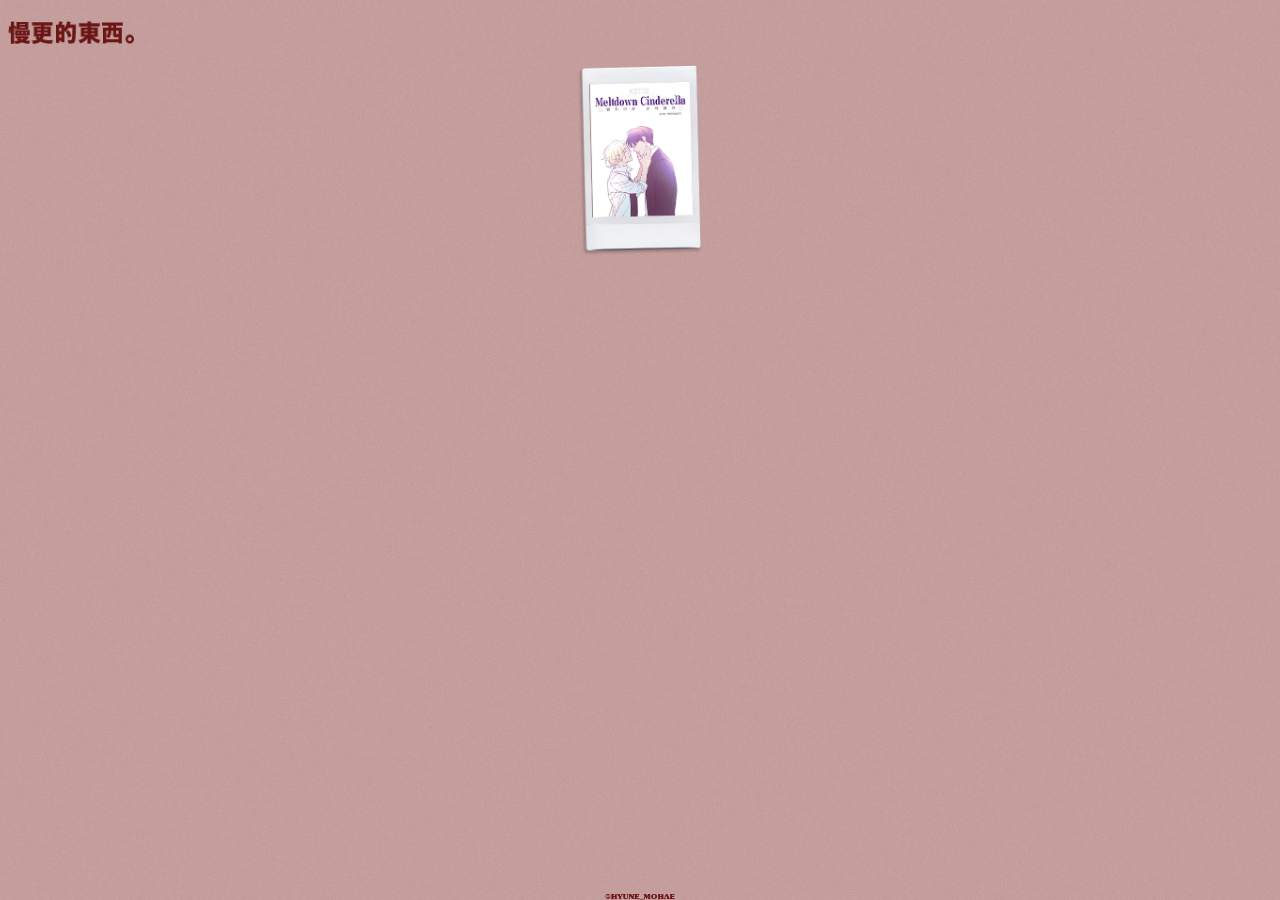
<file: index.html>
<!DOCTYPE html>
<html>
  
  <head>
    <title>帕尼整修中</title>
    
    
    
  </head>
  
  <body>
    <P><h1></h1><P>
    <font size="1">
      
  <a href="https://fn333.github.io" title="Home"><img src="WebsiteImage/tittle.png" width="10%" heigh="10%" alt="WebsiteImage/tittle.png" border="0"></a>
  <link rel="stylesheet" href="BGStyle3.css">
  
  </body>

  
  
  <P Align=center>   
  <a href="https://fn333.github.io/KST12 Meltdown Cinderella" title="KST:12 Meltdown Cinderella"><img src="Comic_KST_12/KST12_Cover2.png" width="10%" heigh="10%" alt="KST12_Cover2.png" border="0"></a>
    
  
    
</html>
</file>
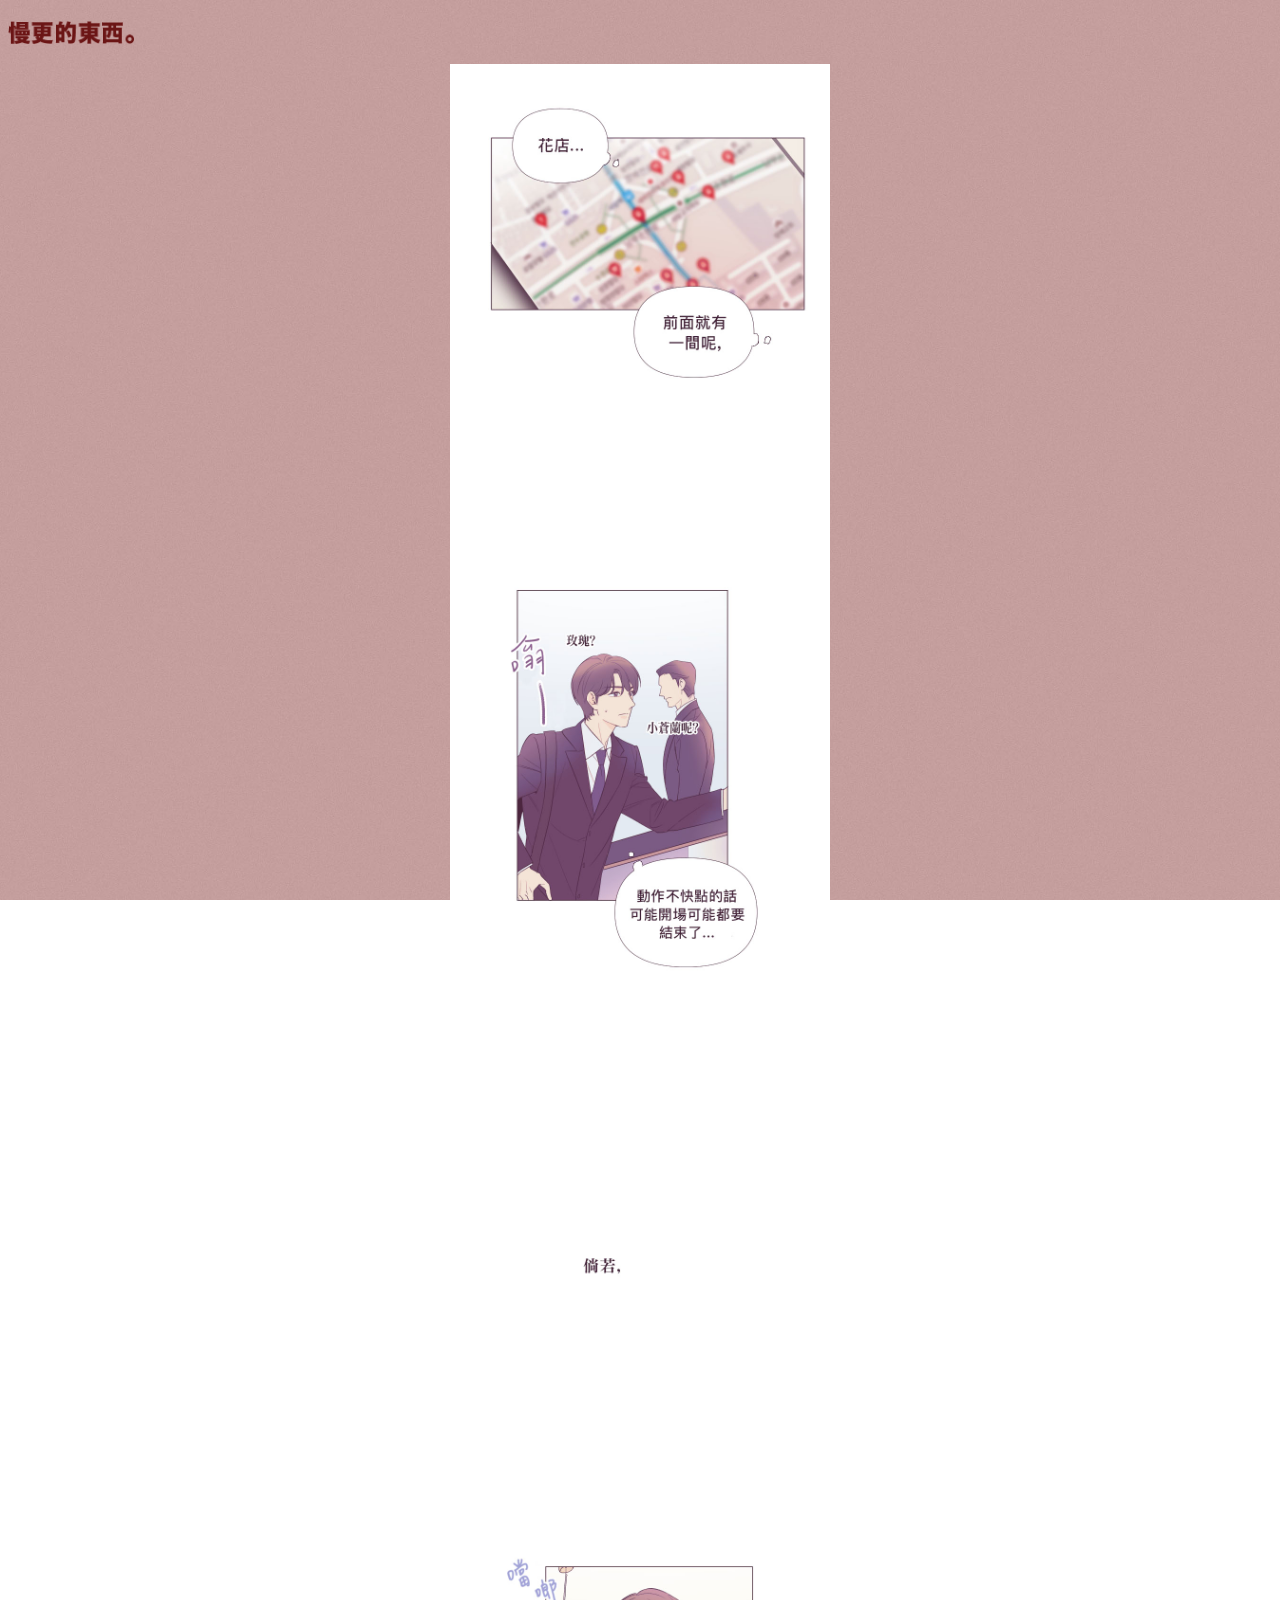
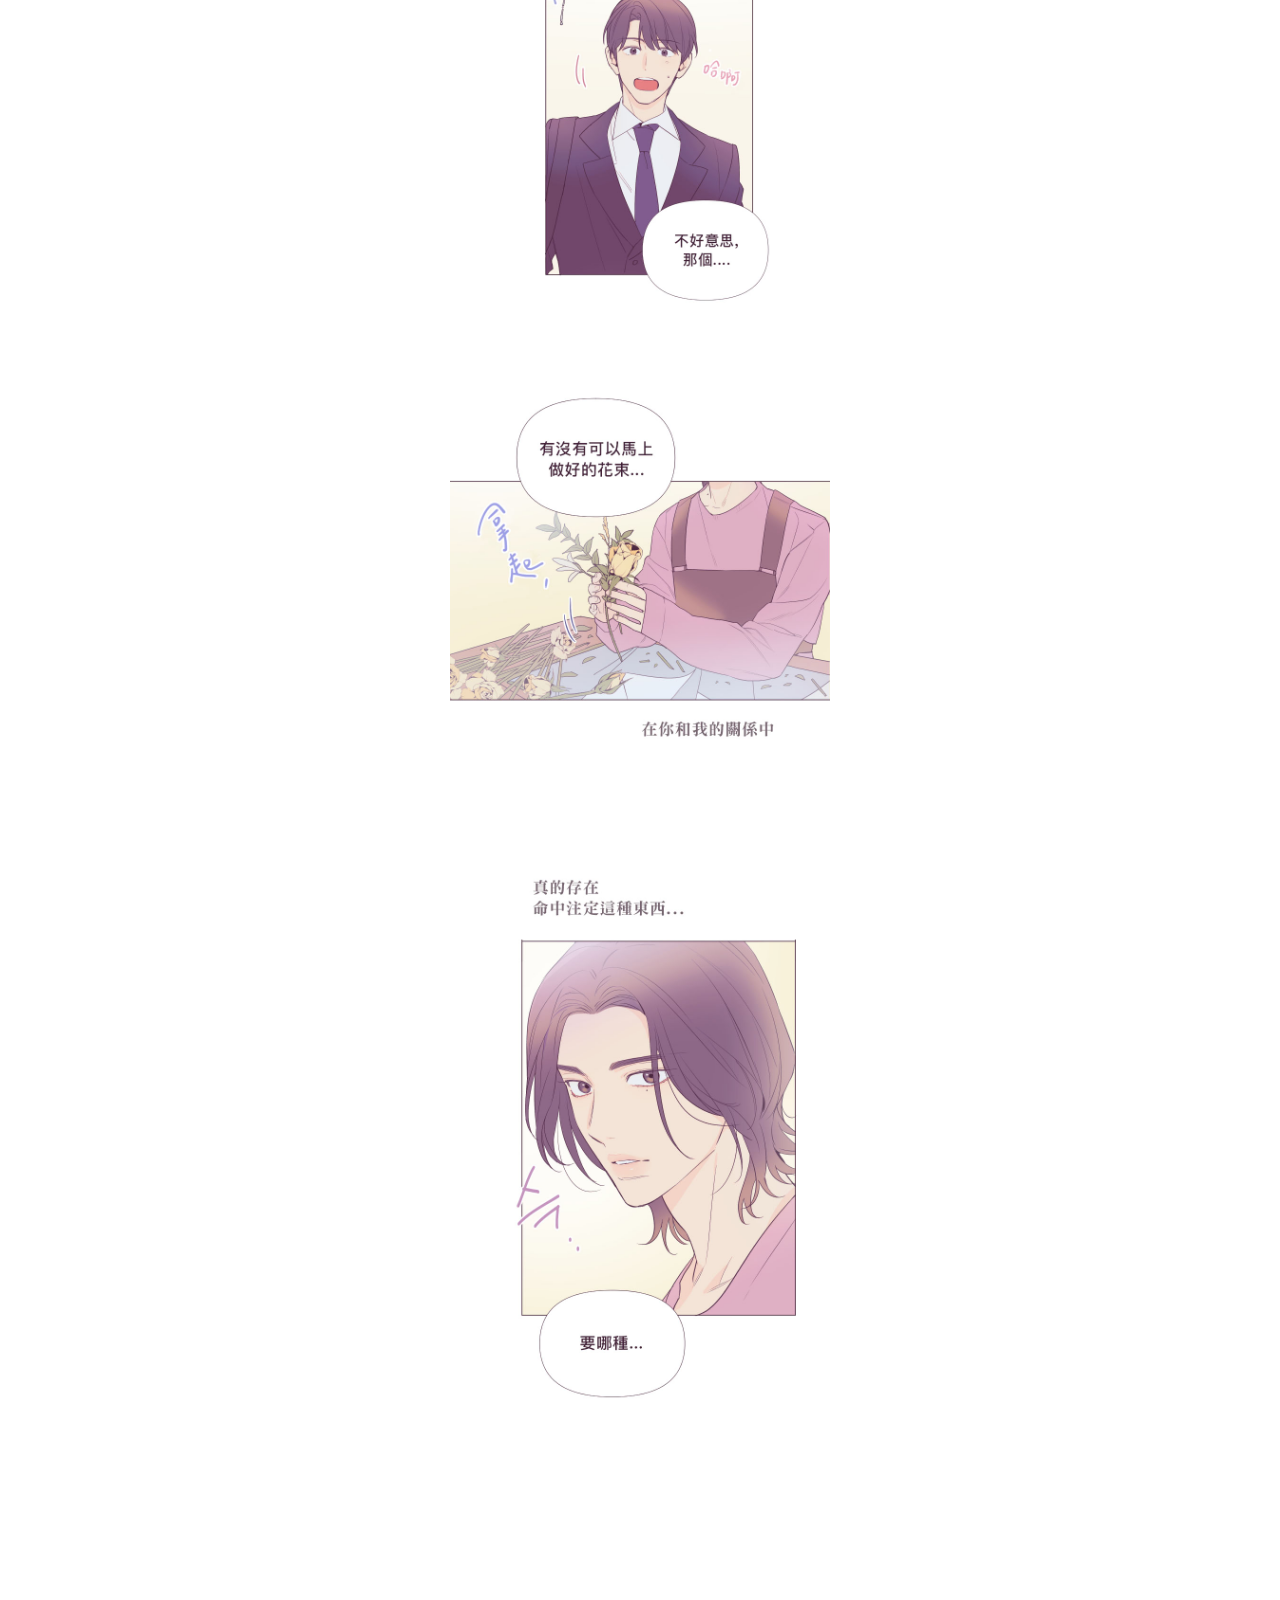
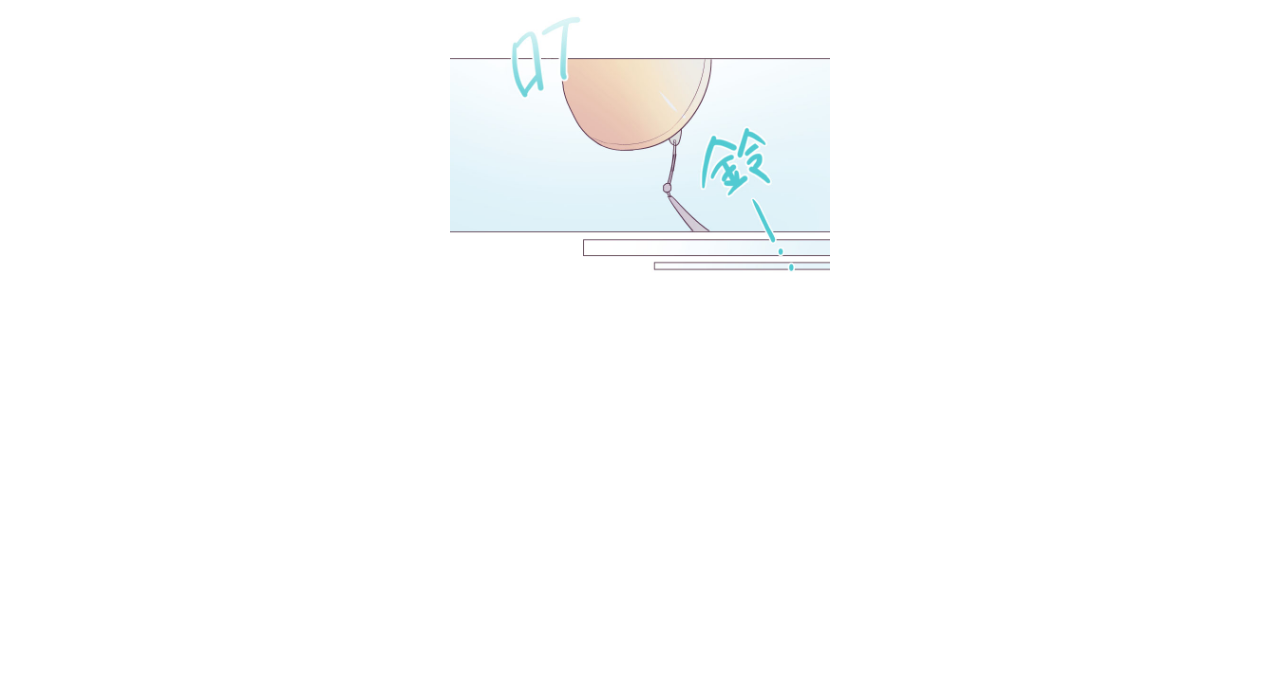
<file: KST12 Meltdown Cinderella.html>
<!DOCTYPE html>
<html>
  
  <head>
    <title>KST:12 Meltdown Cinderella</title>
   
     
    
  </head>
  
  <body>
    <P><h1></h1><P>
    <font size="1">
  <link rel="stylesheet" href="BGStyle3.css">
      
  
  </body>
      
      

  <a href="https://fn333.github.io" title="Home"><img src="WebsiteImage/tittle.png" width="10%" heigh="10%" alt="WebsiteImage/tittle.png" border="0"></a>
  <P Align=center><img src="Comic_KST_12/15_done.jpg" width="30%" heigh="30%">
    

    
</html>
</file>
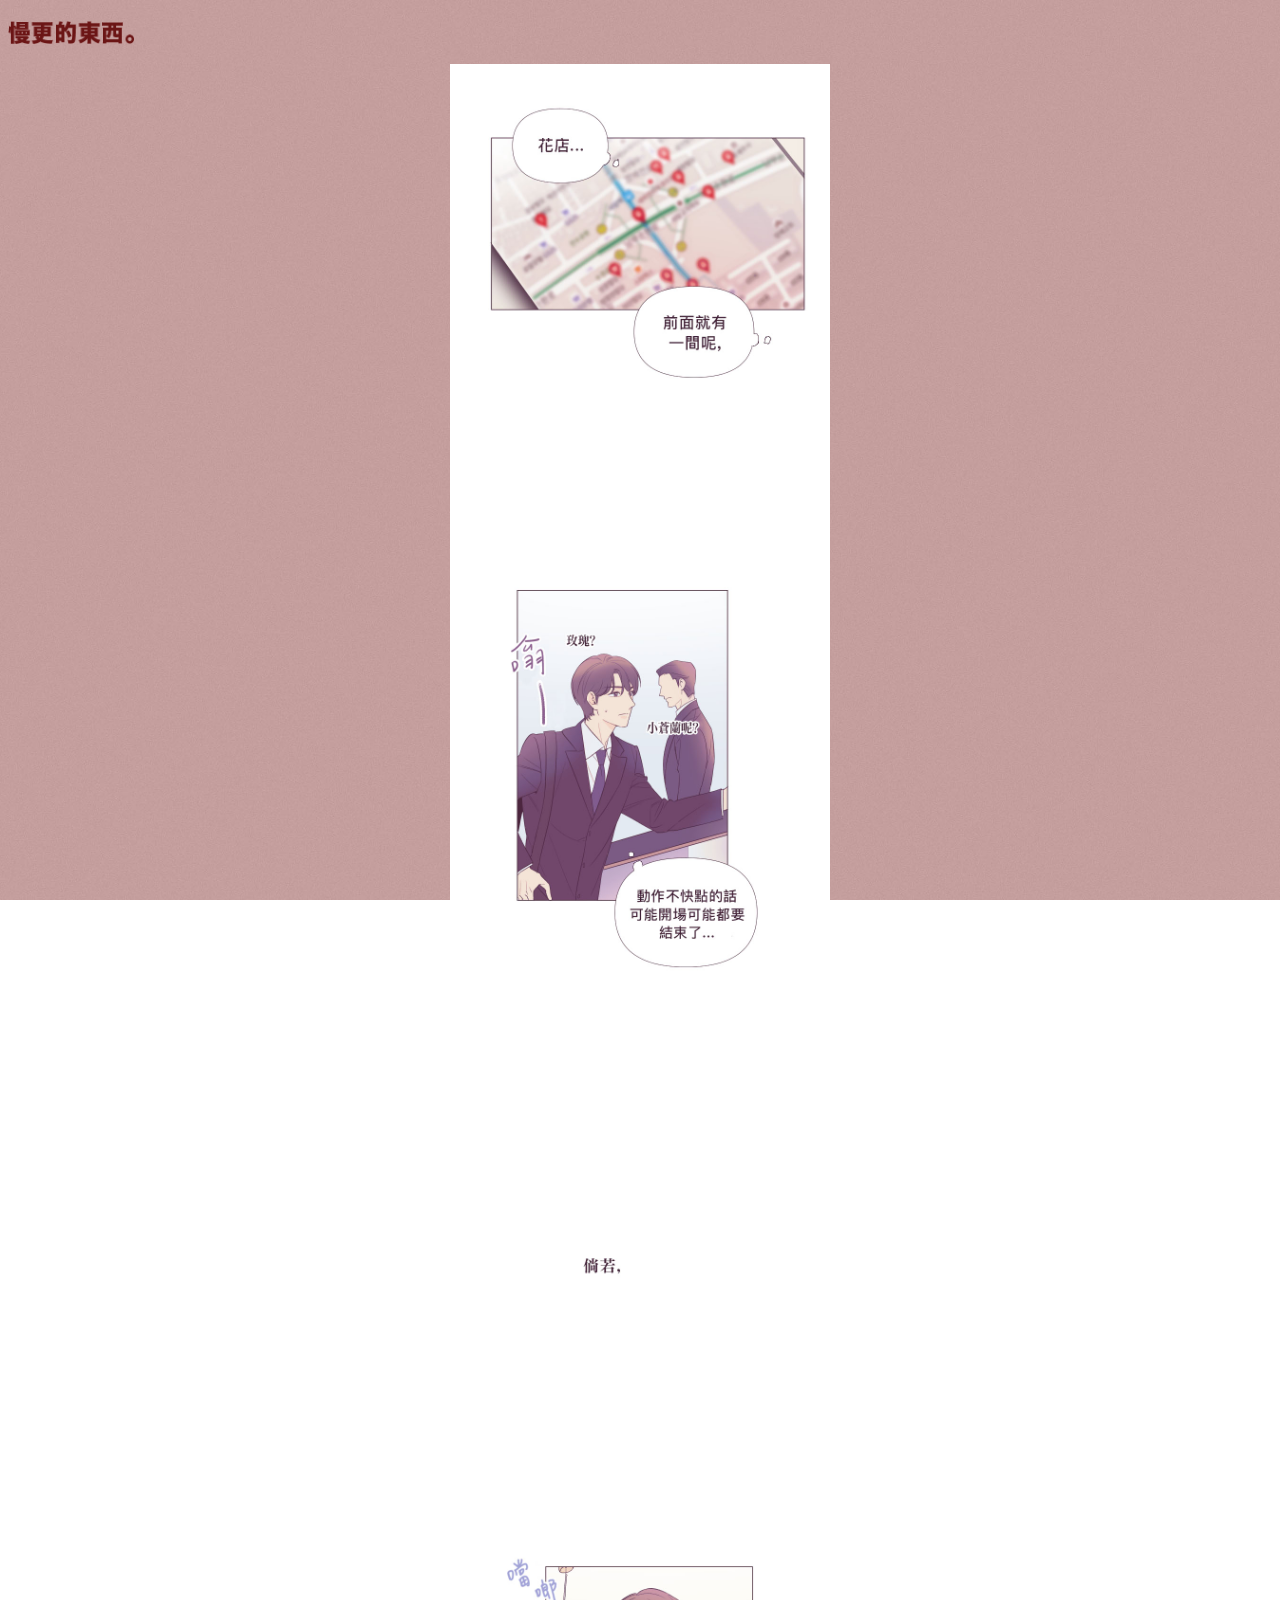
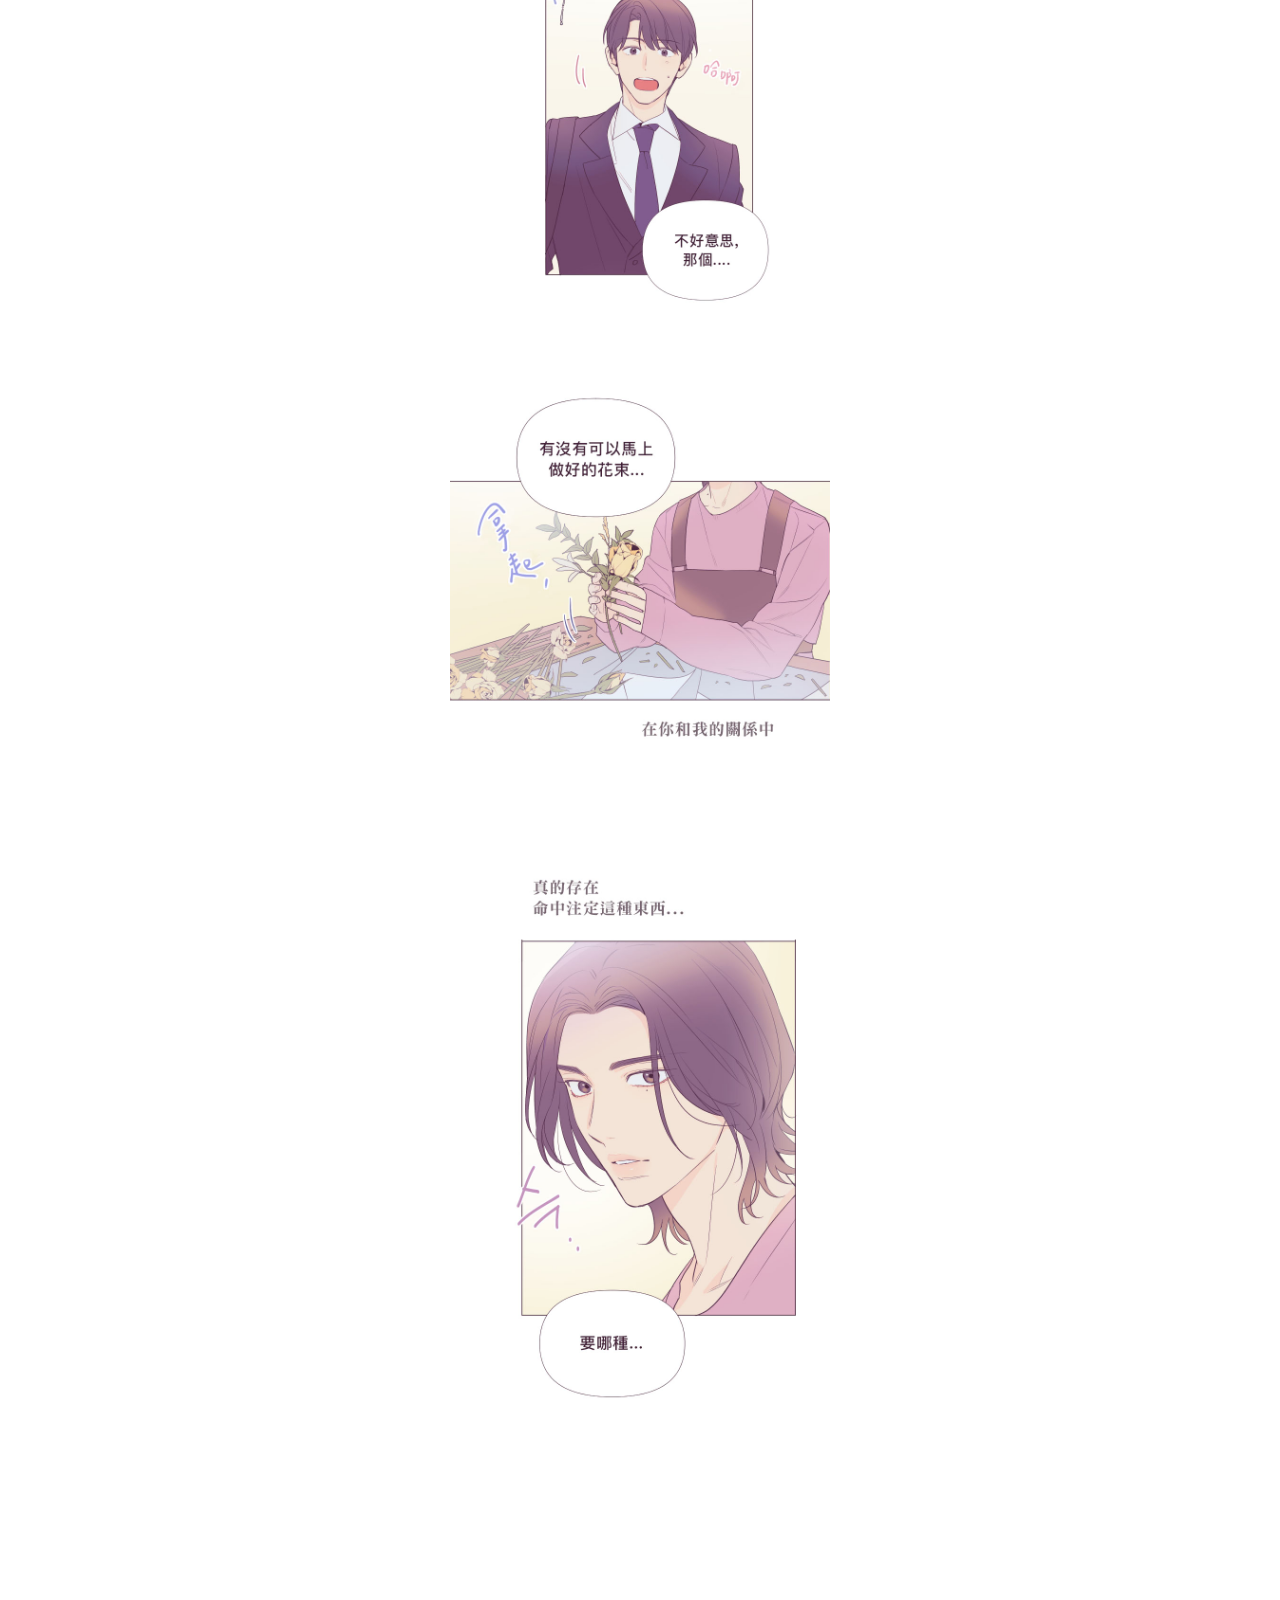
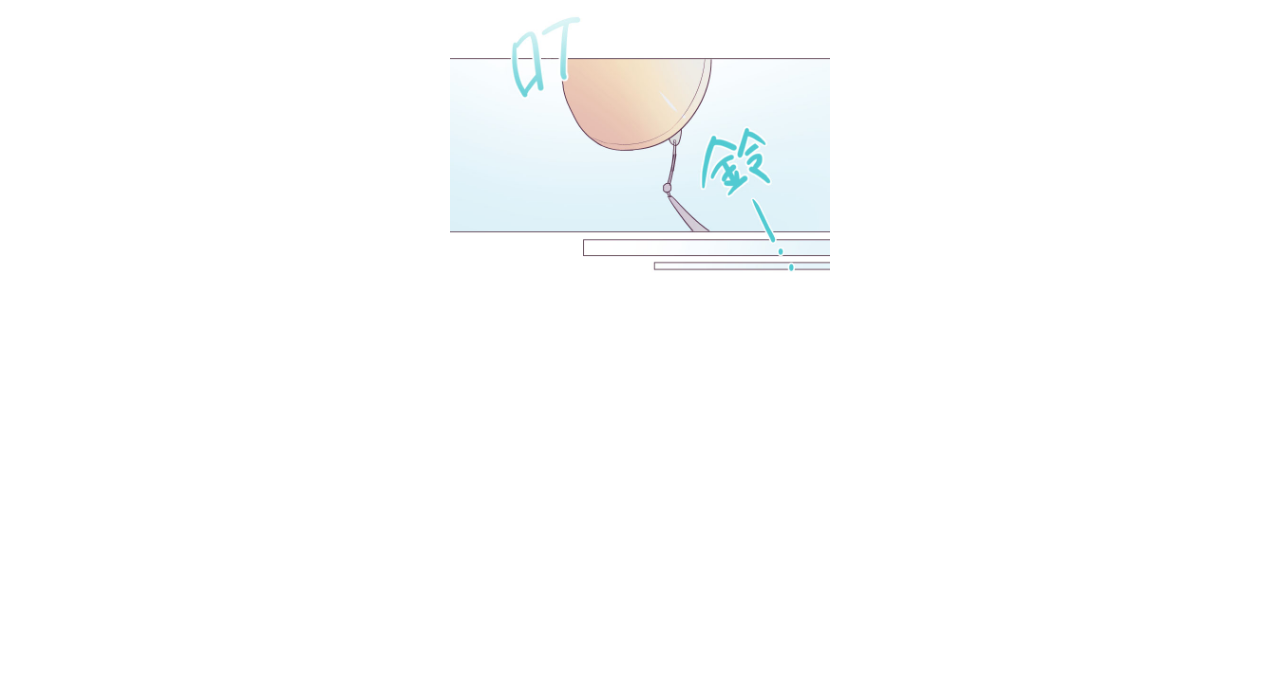
<file: main.html>
<!DOCTYPE html>
<html>
  
  <head>
    <title>帕尼寫網頁</title>
    
    
    
  </head>
  
  <body>
    <P><h1></h1><P>
    <font size="1">
      
 
  <link rel="stylesheet" href="BGStyle3.css">
  
  </body>

  
  <img src="WebsiteImage/tittle.png" width="10%" heigh="10%">
    
  <P Align=center><img src="Comic_KST_12/15_done.jpg" width="30%" heigh="30%">
    
</html>
</file>
<file: BGStyle3.css>
<style>
        html {
            weight: 100%;
        }

        body {
            background-image:url(WebsiteImage/HYUNE_MOHAE.png), 
                    
                    url(WebsiteImage/Pink_BG.jpg);
                                 
            background-repeat: no-repeat,
                
                no-repeat;
            background-attachment: fixed,
                
                fixed;
            background-position: bottom center,
                
                center;
                
                
            background-size: 70px ,cover;
                    
        }


    </style>
</file>
